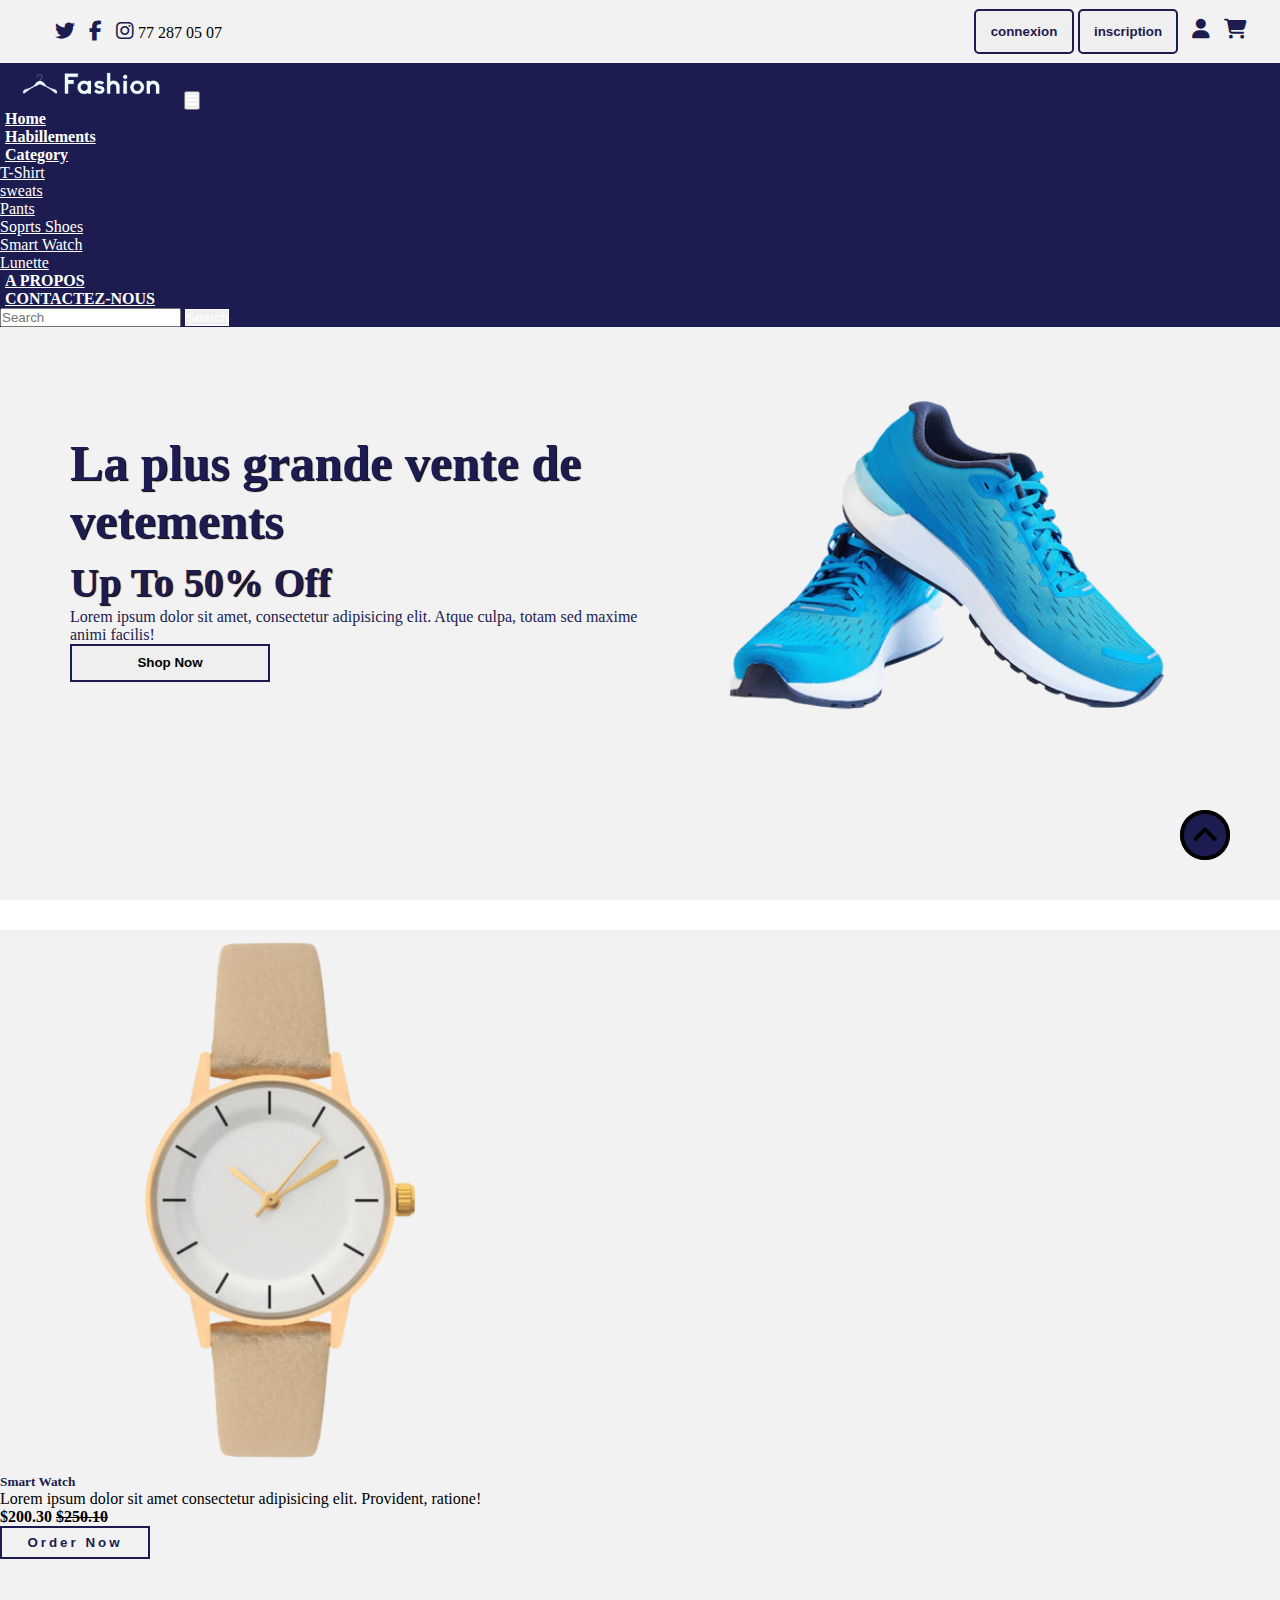
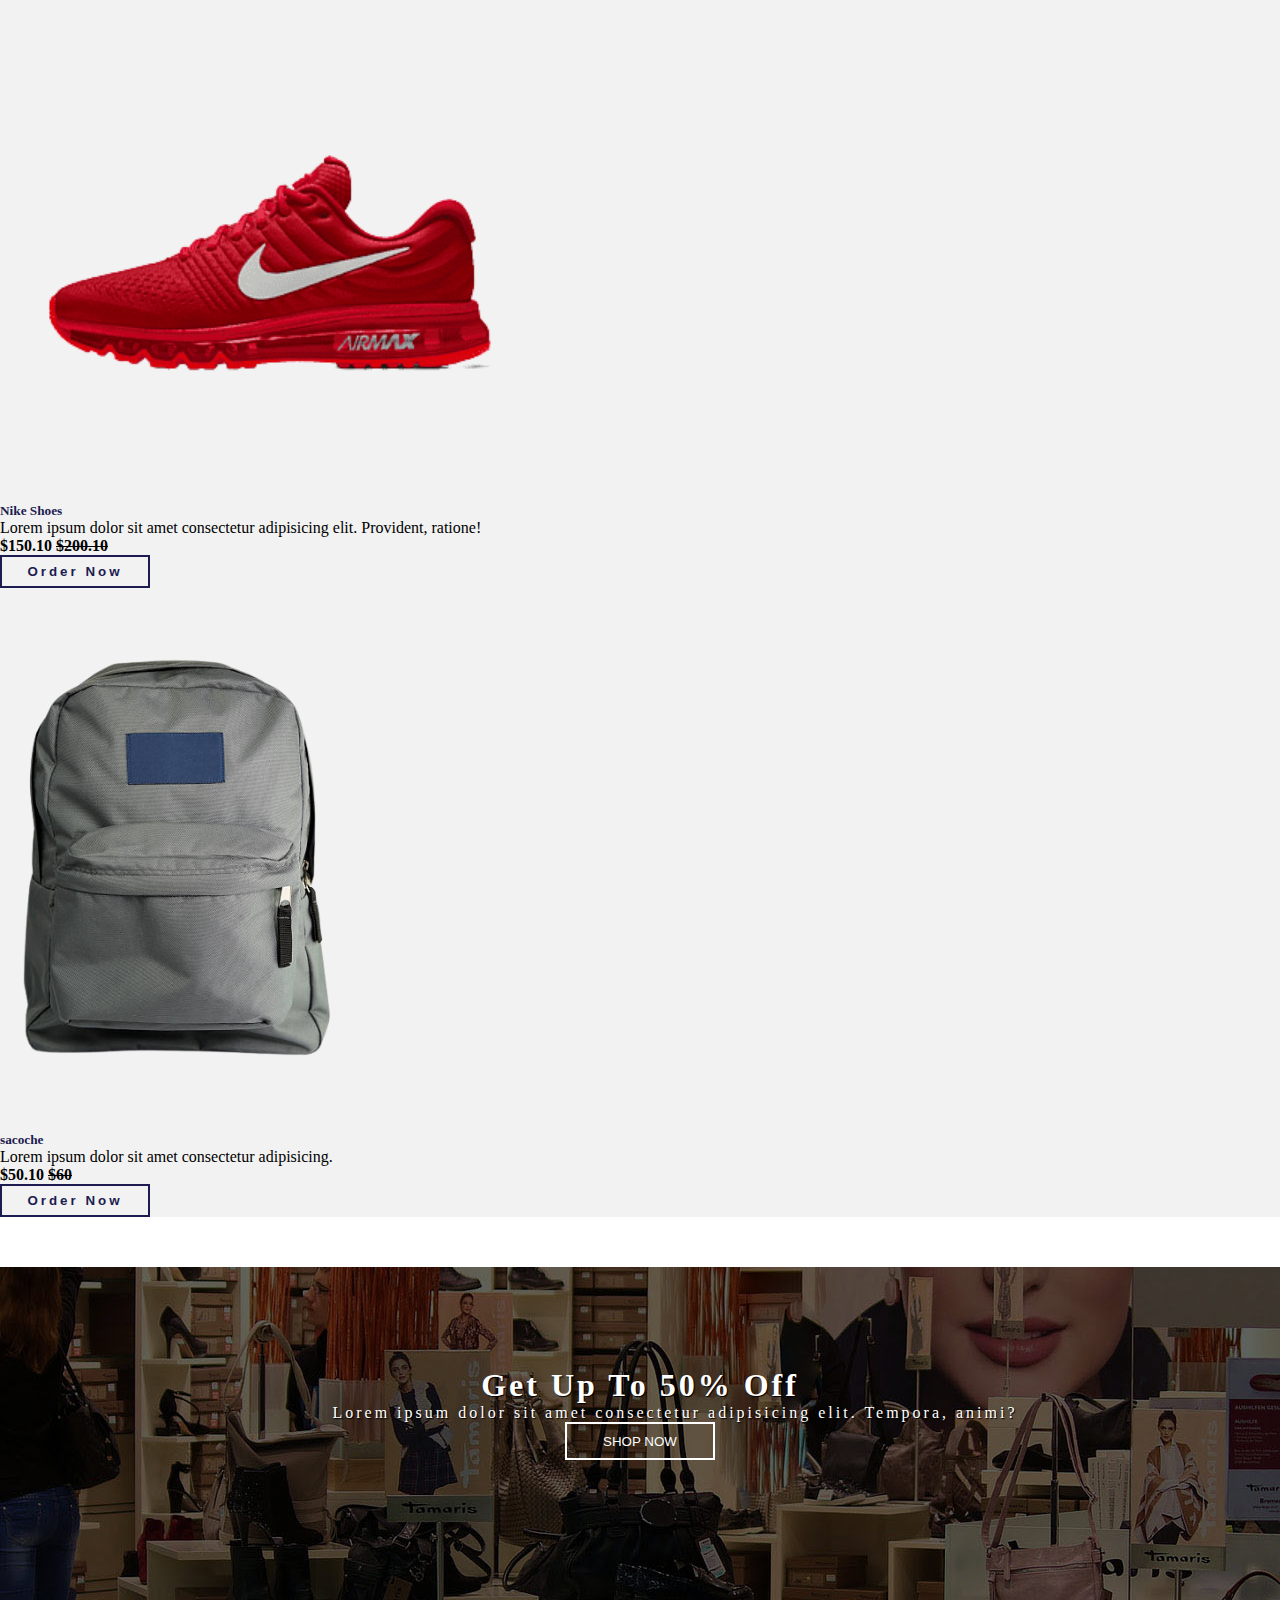
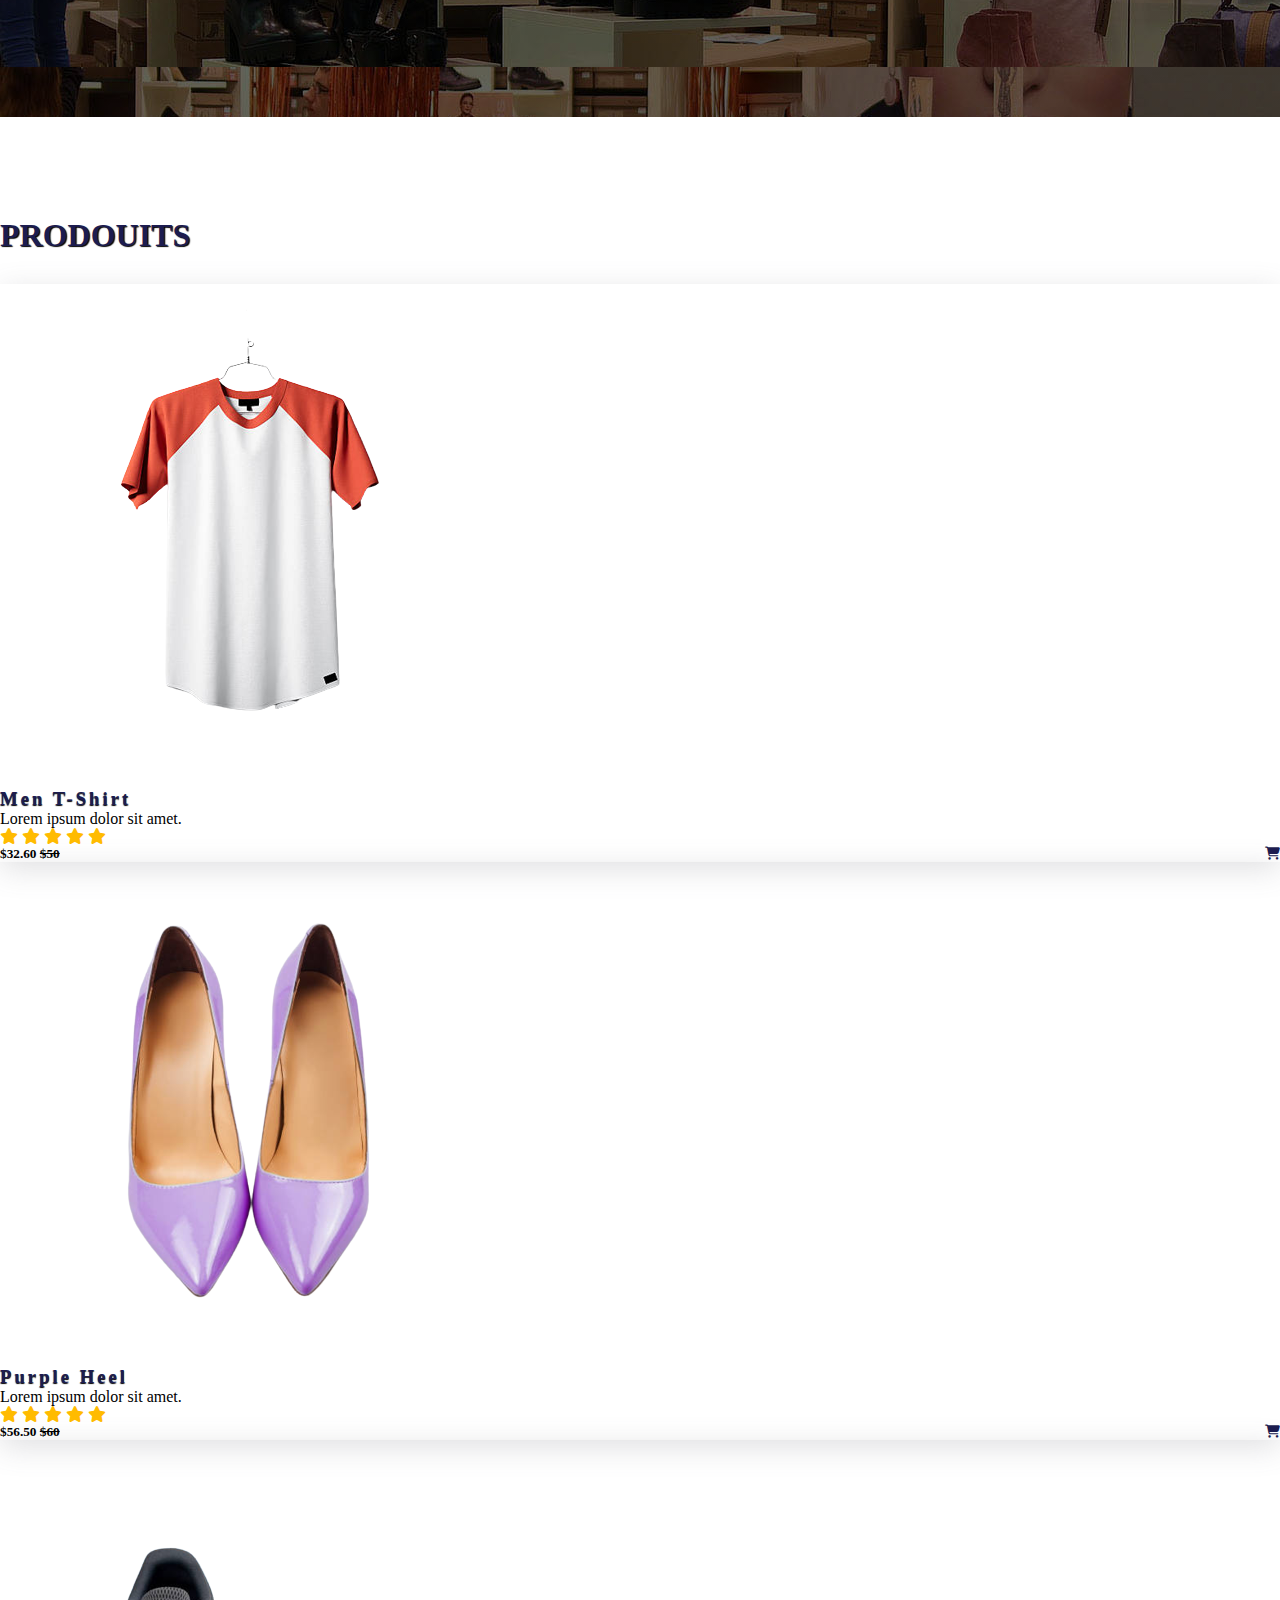
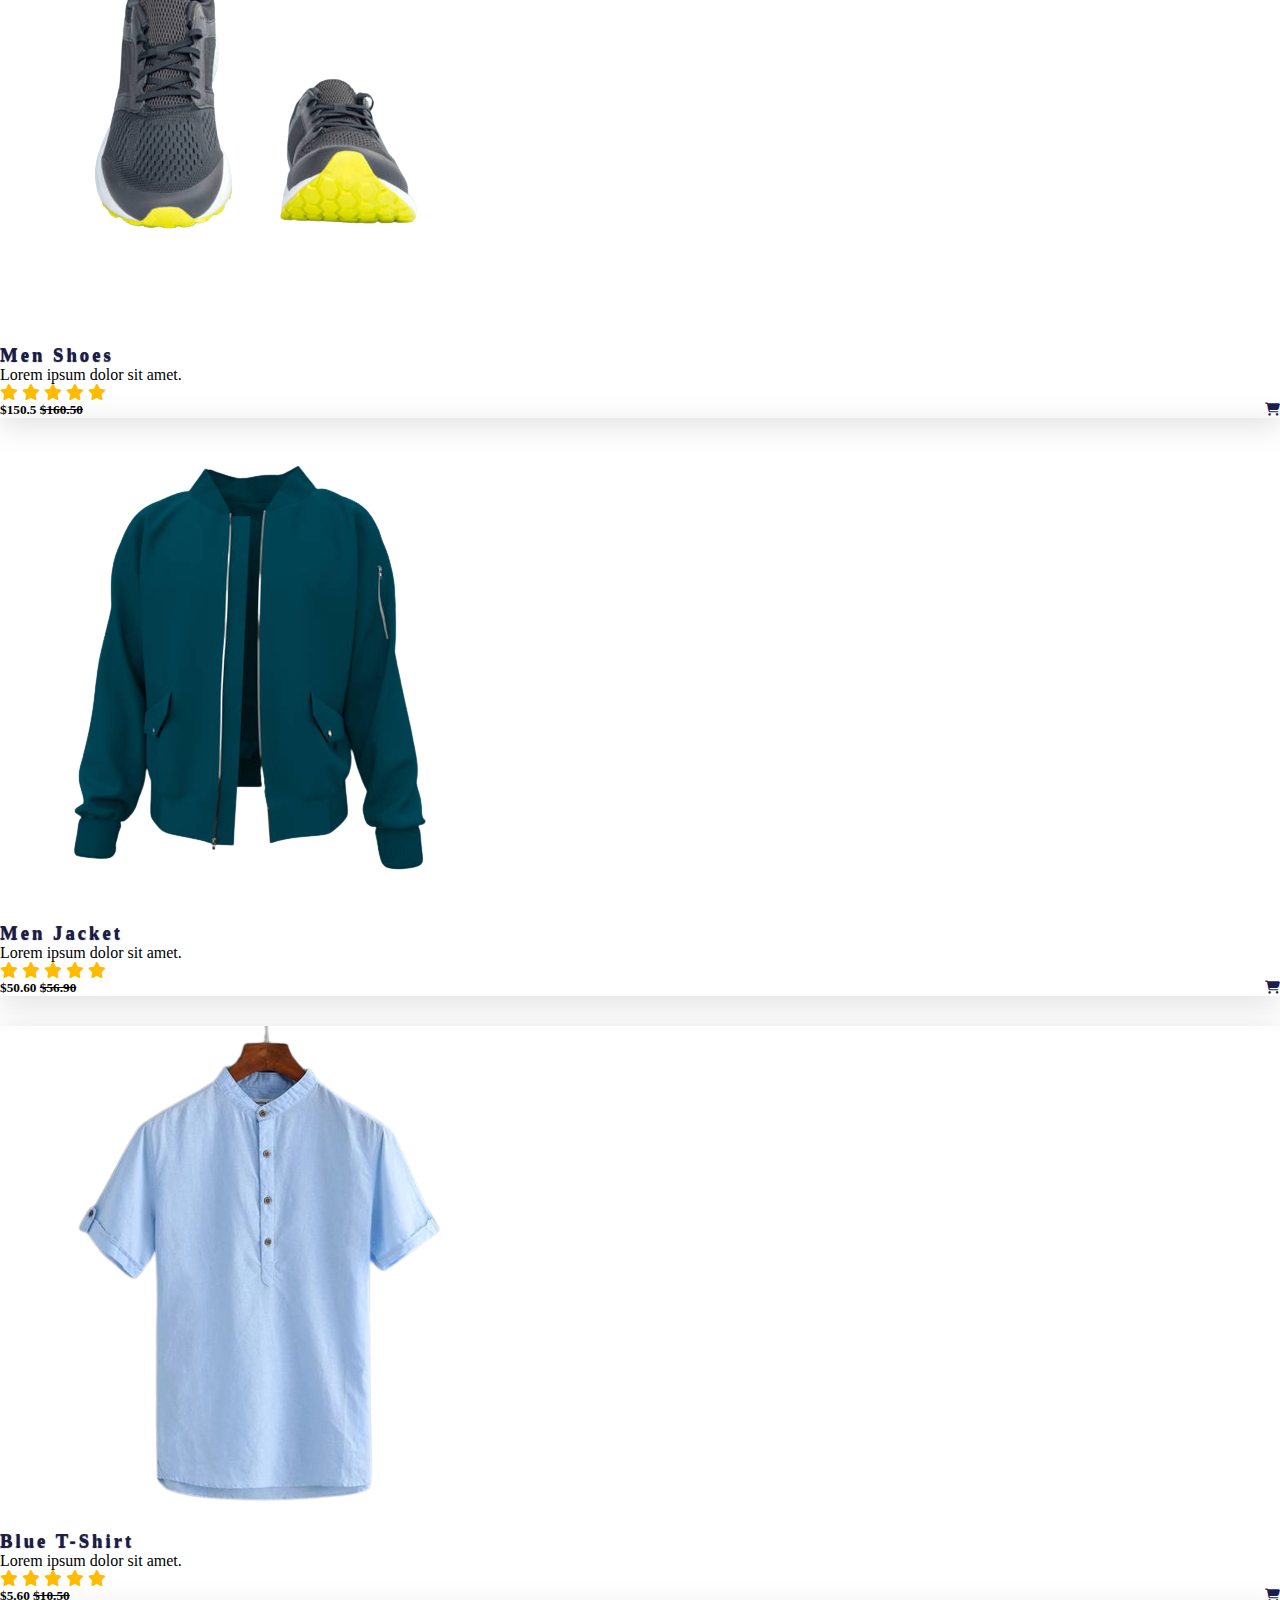
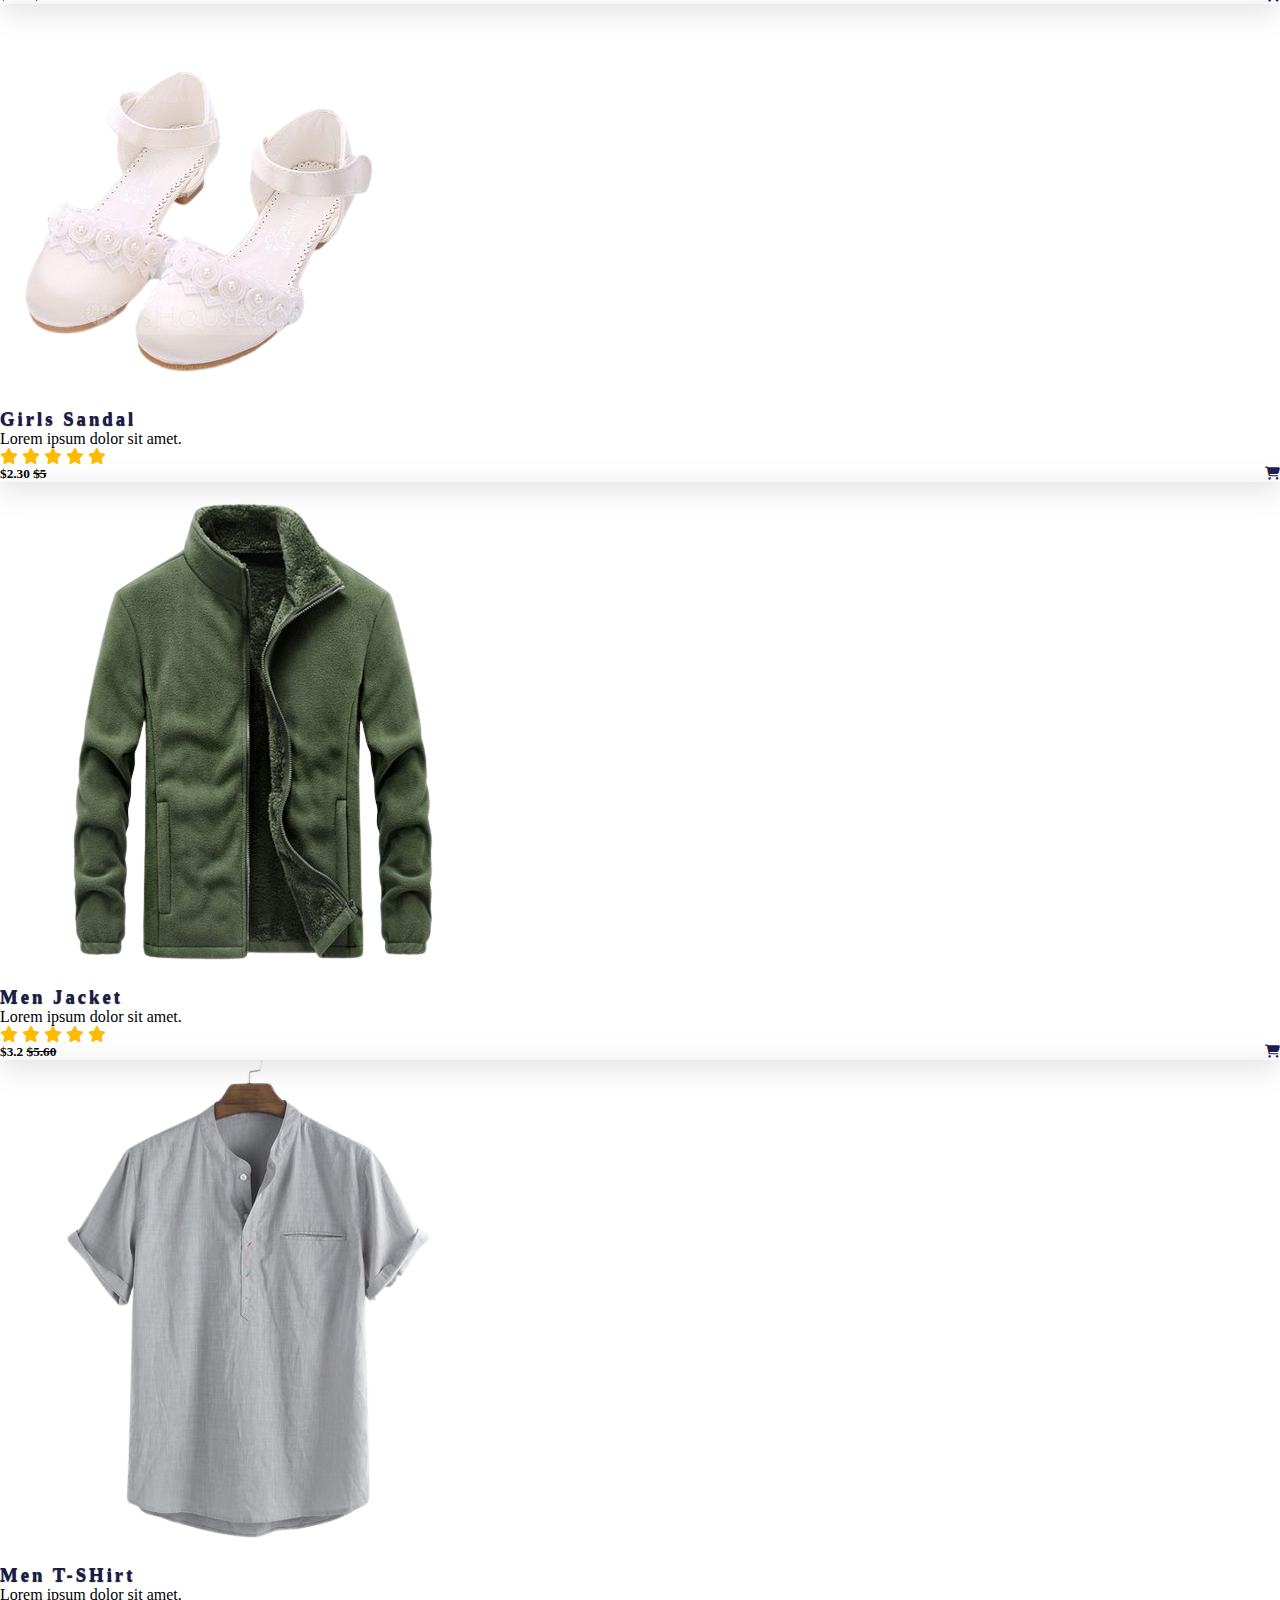
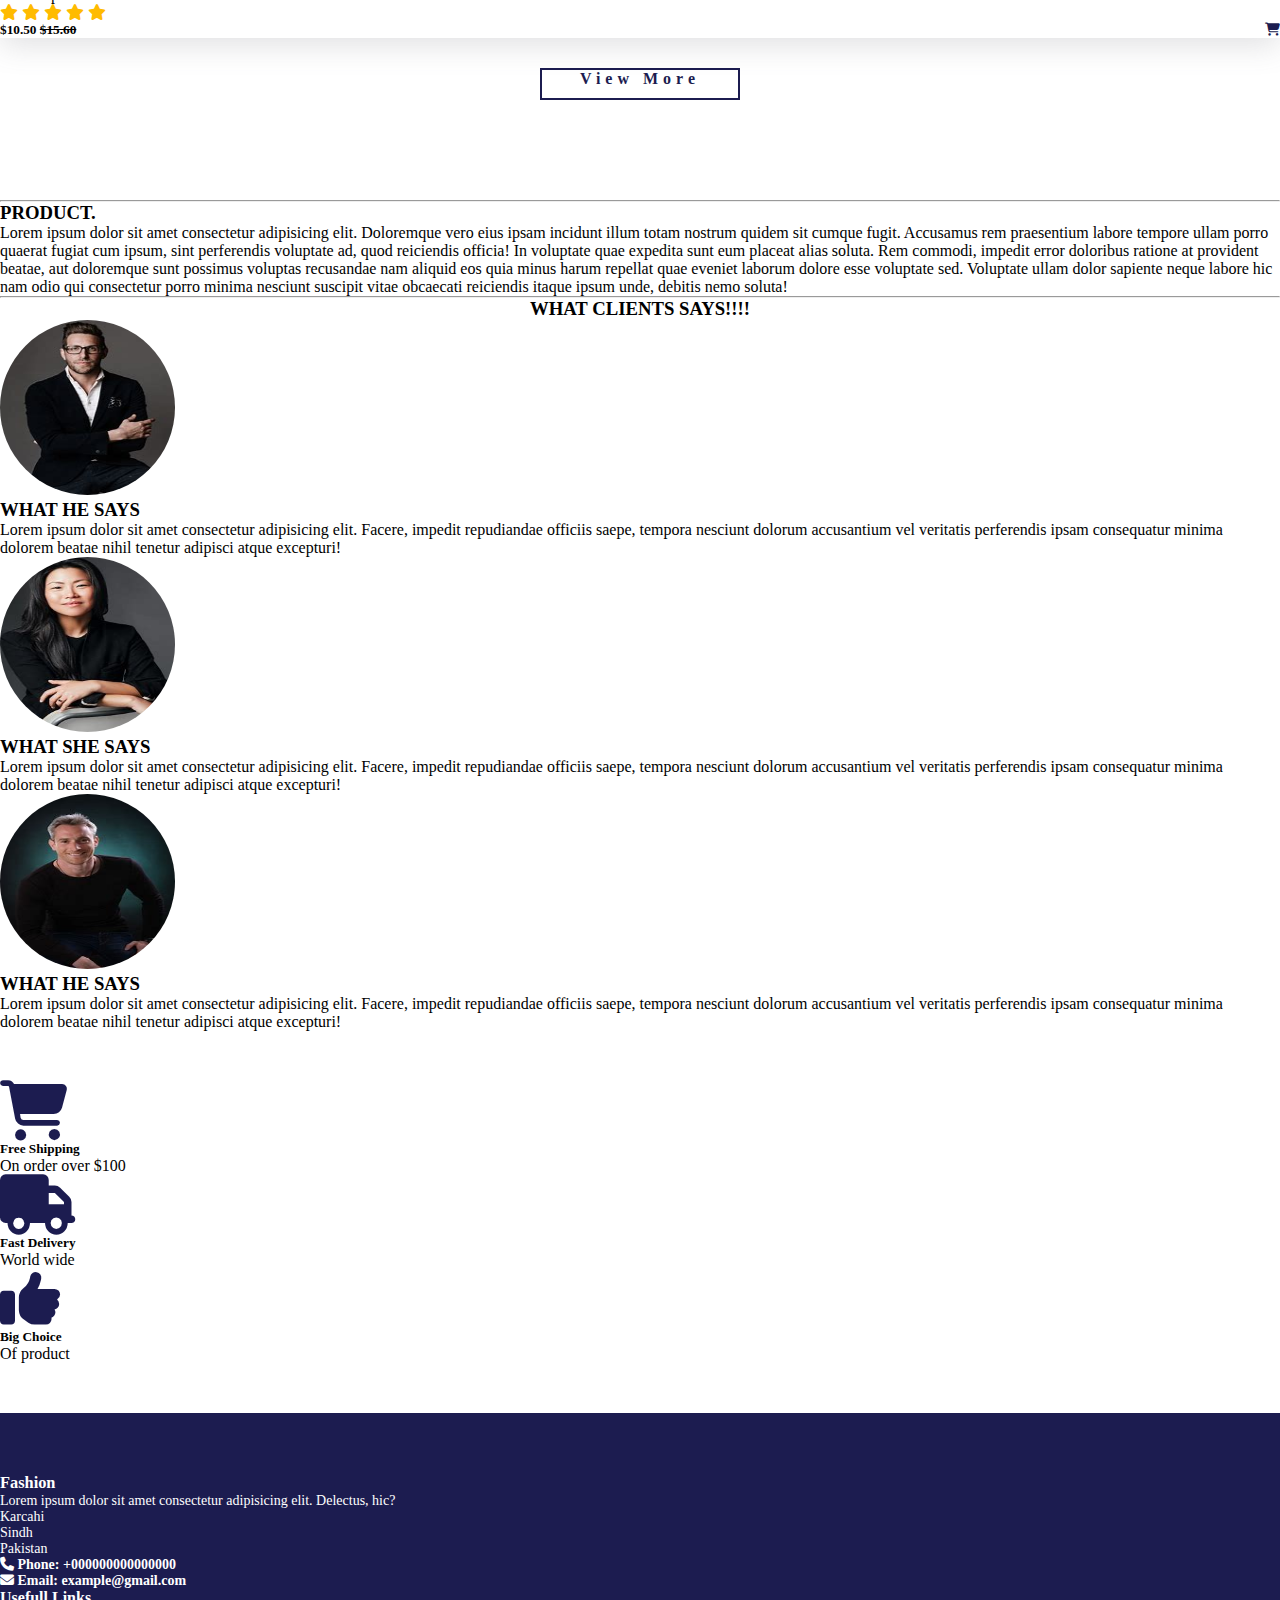
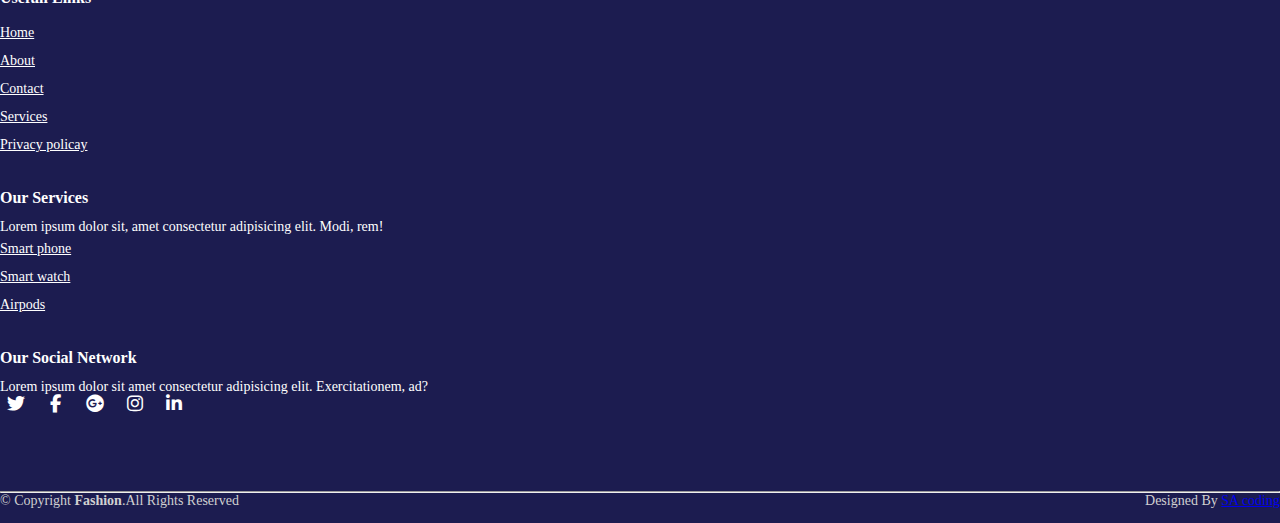
<file: index.html>
<!DOCTYPE html>
<html lang="en">
<head>
    <meta charset="UTF-8">
    <meta http-equiv="X-UA-Compatible" content="IE=edge">
    <meta name="viewport" content="width=device-width, initial-scale=1.0">
    <title>Fashion</title>
    <link rel="shortcut icon" type="image" href="./image/logo2.png">
    <link rel="stylesheet" href="style.css">
    <link rel="stylesheet" href="https://cdnjs.cloudflare.com/ajax/libs/font-awesome/6.2.0/css/all.min.css">
    <!-- bootstrap links -->
    <link href="https://cdn.jsdelivr.net/npm/bootstrap@5.0.2/dist/css/bootstrap.min.css" rel="stylesheet" integrity="sha384-EVSTQN3/azprG1Anm3QDgpJLIm9Nao0Yz1ztcQTwFspd3yD65VohhpuuCOmLASjC" crossorigin="anonymous">
    <!-- bootstrap links -->
    <!-- fonts links -->
    <link rel="preconnect" href="https://fonts.googleapis.com">
    <link rel="preconnect" href="https://fonts.gstatic.com" crossorigin>
    <link href="https://fonts.googleapis.com/css2?family=Roboto:wght@500&display=swap" rel="stylesheet">
    <!-- fonts links -->
</head>
<body>

    <!-- top navbar -->
    <div class="top-navbar">
        <div class="top-icons">
            <i class="fa-brands fa-twitter"></i>
            <i class="fa-brands fa-facebook-f"></i>
            <i class="fa-brands fa-instagram"></i>
            77 287 05 07
        </div>
        <div class="other-links">
            <button id="btn-login"><a href="login.html">connexion</a></button>
            <button id="btn-signup"><a href="signup.html">inscription</a></button>

            <i class="fa-solid fa-user"></i>
            <i class="fa-solid fa-cart-shopping"></i>
        </div>
    </div>
    <!-- top navbar -->

    <div class="home-section">
        <!-- navbar -->
        <nav class="navbar navbar-expand-lg" id="navbar">
            <div class="container-fluid">
              <a class="navbar-brand" href="#"><img src="img/logo.png" alt="" width="180px"></a>
              <button class="navbar-toggler" type="button" data-bs-toggle="collapse" data-bs-target="#navbarSupportedContent" aria-controls="navbarSupportedContent" aria-expanded="false" aria-label="Toggle navigation">
                <span><i class="fa-solid fa-bars" style="color: white;"></i></span>
              </button>
              <div class="collapse navbar-collapse" id="navbarSupportedContent">
                <ul class="navbar-nav me-auto mb-2 mb-lg-0">
                  <li class="nav-item">
                    <a class="nav-link active" aria-current="page" href="index.html">Home</a>
                  </li>
                  <li class="nav-item">
                    <a class="nav-link" href="clothe.html">Habillements</a>
                  </li>
                  <li class="nav-item dropdown">
                    <a class="nav-link dropdown-toggle" href="#" id="navbarDropdown" role="button" data-bs-toggle="dropdown" aria-expanded="false">
                      Category
                    </a>
                    <ul class="dropdown-menu" aria-labelledby="navbarDropdown" style="background-color: #1c1c50;">
                      <li><a class="dropdown-item" href="#">T-Shirt</a></li>
                      <li><a class="dropdown-item" href="#">sweats</a></li>
                      <li><a class="dropdown-item" href="#">Pants</a></li>
                      <li><a class="dropdown-item" href="#">Soprts Shoes</a></li>
                      <li><a class="dropdown-item" href="#">Smart Watch</a></li>
                      <li><a class="dropdown-item" href="#">Lunette</a></li>
                    </ul>
                  </li>
                  <li class="nav-item">
                    <a class="nav-link" href="about.html">A PROPOS</a>
                  </li>
                <li class="nav-item">
                    <a class="nav-link" href="contact.html">CONTACTEZ-NOUS</a>
                  </li>
                </ul>
               
                <form class="d-flex">
                  <input class="form-control me-2" type="search" placeholder="Search" aria-label="Search">
                  <button class="btn btn-outline-success" type="submit" id="search-btn">Search</button>
                </form>
              </div>
            </div>
          </nav>
        <!-- navbar -->





        <!-- home content -->
        <section class="home">
            <div class="content">
                <h3>La plus grande vente de vetements
                    <br> <span>Up To 50% Off</span>
                </h3>
                <p>Lorem ipsum dolor sit amet, consectetur adipisicing elit. Atque culpa, totam sed maxime animi facilis!</p>
                <button id="shopnow">Shop Now</button>
            </div>
            <div class="img">
                <img src="img/b2.png" alt="">
            </div>
        </section>
        <!-- home content -->
    </div>

    <!-- top cards -->
    <div class="container" id="top-cards">
        <div class="row">
            <div class="col-md-5 py-3 py-md-0">
                <div class="card" style="background-color: #a9a9a926;">
                    <img src="img/topcard1.png" alt="">
                    <div class="card-img-overlay">
                        <h5 class="card-titel">Smart Watch</h5>
                        <p>Lorem ipsum dolor sit amet consectetur adipisicing elit. Provident, ratione!</p>
                        <p><strong>$200.30 <strike>$250.10</strike></strong></p>
                        <button>Order Now</button>
                    </div>
                </div>
            </div>
            <div class="col-md-4 py-3 py-md-0">
                <div class="card" style="background-color: #a9a9a926;">
                    <img src="img/topcard2.png" alt="">
                    <div class="card-img-overlay">
                        <h5 class="card-titel">Nike Shoes</h5>
                        <p>Lorem ipsum dolor sit amet consectetur adipisicing elit. Provident, ratione!</p>
                        <p><strong>$150.10 <strike>$200.10</strike></strong></p>
                        <button>Order Now</button>
                    </div>
                </div>
            </div>
            <div class="col-md-3 py-3 py-md-0">
                <div class="card" style="background-color: #a9a9a926;">
                    <img src="img/topcard3.png" alt="">
                    <div class="card-img-overlay">
                        <h5 class="card-titel">sacoche</h5>
                        <p>Lorem ipsum dolor sit amet consectetur adipisicing.</p>
                        <p><strong>$50.10 <strike>$60</strike></strong></p>
                        <button>Order Now</button>
                    </div>
                </div>
            </div>
        </div>
    </div>
    <!-- top cards -->
    

    <!-- banner -->
    <div class="banner">
        <div class="content">
            <h1>Get Up To 50% Off</h1>
            <p>Lorem ipsum dolor sit amet consectetur adipisicing elit. Tempora, animi?</p>
            <div id="bannerbtn"><button>SHOP NOW</button></div>
        </div>
    </div>
    <!-- banner -->

    <!-- product cards -->
    <div class="container" id="product-cards">
        <h1 class="text-center">PRODOUITS</h1>
        <div class="row" style="margin-top: 30px;">
            <div class="col-md-3 py-3 py-md-0">
                <div class="card">
                    <img src="img/p13.png" alt="">
                    <div class="card-body">
                        <h3>Men T-Shirt</h3>
                        <p>Lorem ipsum dolor sit amet.</p>
                        <div class="star">
                            <i class="fas fa-star checked"></i>
                            <i class="fas fa-star checked"></i>
                            <i class="fas fa-star checked"></i>
                            <i class="fas fa-star checked"></i>
                            <i class="fas fa-star checked"></i>
                        </div>
                        <h5>$32.60 <strike>$50</strike> <span><i class="fa-solid fa-cart-shopping"></i></span></h5>
                    </div>
                </div>
            </div>
            <div class="col-md-3 py-3 py-md-0">
                <div class="card">
                    <img src="img/p14.png" alt="">
                    <div class="card-body">
                        <h3>Purple Heel</h3>
                        <p>Lorem ipsum dolor sit amet.</p>
                        <div class="star">
                            <i class="fas fa-star checked"></i>
                            <i class="fas fa-star checked"></i>
                            <i class="fas fa-star checked"></i>
                            <i class="fas fa-star checked"></i>
                            <i class="fas fa-star checked"></i>
                        </div>
                        <h5>$56.50 <strike>$60</strike> <span><i class="fa-solid fa-cart-shopping"></i></span></h5>
                    </div>
                </div>
            </div>
            <div class="col-md-3 py-3 py-md-0">
                <div class="card">
                    <img src="img/p15.png" alt="">
                    <div class="card-body">
                        <h3>Men Shoes</h3>
                        <p>Lorem ipsum dolor sit amet.</p>
                        <div class="star">
                            <i class="fas fa-star checked"></i>
                            <i class="fas fa-star checked"></i>
                            <i class="fas fa-star checked"></i>
                            <i class="fas fa-star checked"></i>
                            <i class="fas fa-star checked"></i>
                        </div>
                        <h5>$150.5 <strike>$160.50</strike> <span><i class="fa-solid fa-cart-shopping"></i></span></h5>
                    </div>
                </div>
            </div>
            <div class="col-md-3 py-3 py-md-0">
                <div class="card">
                    <img src="img/p16.png" alt="">
                    <div class="card-body">
                        <h3>Men Jacket</h3>
                        <p>Lorem ipsum dolor sit amet.</p>
                        <div class="star">
                            <i class="fas fa-star checked"></i>
                            <i class="fas fa-star checked"></i>
                            <i class="fas fa-star checked"></i>
                            <i class="fas fa-star checked"></i>
                            <i class="fas fa-star checked"></i>
                        </div>
                        <h5>$50.60 <strike>$56.90</strike> <span><i class="fa-solid fa-cart-shopping"></i></span></h5>
                    </div>
                </div>
            </div>
        </div>

        <div class="row" style="margin-top: 30px;">
            <div class="col-md-3 py-3 py-md-0">
                <div class="card">
                    <img src="img/p17.png" alt="">
                    <div class="card-body">
                        <h3>Blue T-Shirt</h3>
                        <p>Lorem ipsum dolor sit amet.</p>
                        <div class="star">
                            <i class="fas fa-star checked"></i>
                            <i class="fas fa-star checked"></i>
                            <i class="fas fa-star checked"></i>
                            <i class="fas fa-star checked"></i>
                            <i class="fas fa-star checked"></i>
                        </div>
                        <h5>$5.60 <strike>$10.50</strike> <span><i class="fa-solid fa-cart-shopping"></i></span></h5>
                    </div>
                </div>
            </div>
            <div class="col-md-3 py-3 py-md-0">
                <div class="card">
                    <img src="img/p18.png" alt="">
                    <div class="card-body">
                        <h3>Girls Sandal</h3>
                        <p>Lorem ipsum dolor sit amet.</p>
                        <div class="star">
                            <i class="fas fa-star checked"></i>
                            <i class="fas fa-star checked"></i>
                            <i class="fas fa-star checked"></i>
                            <i class="fas fa-star checked"></i>
                            <i class="fas fa-star checked"></i>
                        </div>
                        <h5>$2.30 <strike>$5</strike> <span><i class="fa-solid fa-cart-shopping"></i></span></h5>
                    </div>
                </div>
            </div>
            <div class="col-md-3 py-3 py-md-0">
                <div class="card">
                    <img src="img/p19.png" alt="">
                    <div class="card-body">
                        <h3>Men Jacket</h3>
                        <p>Lorem ipsum dolor sit amet.</p>
                        <div class="star">
                            <i class="fas fa-star checked"></i>
                            <i class="fas fa-star checked"></i>
                            <i class="fas fa-star checked"></i>
                            <i class="fas fa-star checked"></i>
                            <i class="fas fa-star checked"></i>
                        </div>
                        <h5>$3.2 <strike>$5.60</strike> <span><i class="fa-solid fa-cart-shopping"></i></span></h5>
                    </div>
                </div>
            </div>
            <div class="col-md-3 py-3 py-md-0">
                <div class="card">
                    <img src="img/p20.png" alt="">
                    <div class="card-body">
                        <h3>Men T-SHirt</h3>
                        <p>Lorem ipsum dolor sit amet.</p>
                        <div class="star">
                            <i class="fas fa-star checked"></i>
                            <i class="fas fa-star checked"></i>
                            <i class="fas fa-star checked"></i>
                            <i class="fas fa-star checked"></i>
                            <i class="fas fa-star checked"></i>
                        </div>
                        <h5>$10.50 <strike>$15.60</strike> <span><i class="fa-solid fa-cart-shopping"></i></span></h5>
                    </div>
                </div>
            </div>
        </div>
        <a href="clothe.html" id="viewmorebtn">View More</a>
    </div>
    <!-- product cards -->

    <!-- product -->
    <div class="container" style="margin-top: 100px;">
    <hr>
</div>
<div class="container">
    <h3 style="font-weight: bold;">PRODUCT.</h3>
    <p>Lorem ipsum dolor sit amet consectetur adipisicing elit. Doloremque vero eius ipsam incidunt illum totam nostrum quidem sit cumque fugit. Accusamus rem praesentium labore tempore ullam porro quaerat fugiat cum ipsum, sint perferendis voluptate ad, quod reiciendis officia! In voluptate quae expedita sunt eum placeat alias soluta. Rem commodi, impedit error doloribus ratione at provident beatae, aut doloremque sunt possimus voluptas recusandae nam aliquid eos quia minus harum repellat quae eveniet laborum dolore esse voluptate sed. Voluptate ullam dolor sapiente neque labore hic nam odio qui consectetur porro minima nesciunt suscipit vitae obcaecati reiciendis itaque ipsum unde, debitis nemo soluta!</p>

    <hr>
</div>



    <!-- product -->

    <!-- what clients says -->

    <div class="container">
        <h3 style="font-weight: bold; text-align: center;">WHAT CLIENTS SAYS!!!!</h3>
        <div class="row py-3">
            <div class="col-lg-4 portrait">
                <img src="img/télécharger (1).jpg" alt="">
                <h3 style="font-weight: bold;">WHAT HE SAYS</h3>
                <p>Lorem ipsum dolor sit amet consectetur adipisicing elit. Facere, impedit repudiandae officiis saepe, tempora nesciunt dolorum accusantium vel veritatis perferendis ipsam consequatur minima dolorem beatae nihil tenetur adipisci atque excepturi!</p>


            </div>
            <div class="col-lg-4 portrait">
                <img src="img/telecharger 2.jpg" alt="">
                <h3 style="font-weight: bold;">WHAT SHE SAYS</h3>

                <p>Lorem ipsum dolor sit amet consectetur adipisicing elit. Facere, impedit repudiandae officiis saepe, tempora nesciunt dolorum accusantium vel veritatis perferendis ipsam consequatur minima dolorem beatae nihil tenetur adipisci atque excepturi!</p>


            </div>
            <div class="col-lg-4 portrait">
                <img src="img/telecharger 3.jpg" alt="">
                <h3 style="font-weight: bold;">WHAT HE SAYS</h3>

                <p>Lorem ipsum dolor sit amet consectetur adipisicing elit. Facere, impedit repudiandae officiis saepe, tempora nesciunt dolorum accusantium vel veritatis perferendis ipsam consequatur minima dolorem beatae nihil tenetur adipisci atque excepturi!</p>


            </div>
        </div>
    </div>




<!-- offer -->
    <div class="container" id="offer">
        <div class="row">
            <div class="col-md-4 py-3 py-md-0">
                <i class="fa-solid fa-cart-shopping"></i>
                <h5>Free Shipping</h5>
                <p>On order over $100</p>
            </div>
            <div class="col-md-4 py-3 py-md-0">
                <i class="fa-solid fa-truck"></i>
                <h5>Fast Delivery</h5>
                <p>World wide</p>
            </div>
            <div class="col-md-4 py-3 py-md-0">
                <i class="fa-solid fa-thumbs-up"></i>
                <h5>Big Choice</h5>
                <p>Of product</p>
            </div>
        </div>
    </div>
<!-- offer -->






<!-- footer -->
<footer id="footer" style="margin-top: 50px;">
<div class="footer-top">
    <div class="container">
        <div class="row">
            <div class="col-lg-3 col-md-6 footer-content">
                <h3>Fashion</h3>
                <p>Lorem ipsum dolor sit amet consectetur adipisicing elit. Delectus, hic?</p>
                <p>
                    Karcahi <br>
                    Sindh <br>
                    Pakistan <br>
                </p>
                <strong><i class="fas fa-phone"></i> Phone: <strong>+000000000000000</strong></strong><br>
                <strong><i class="fa-solid fa-envelope"></i> Email: <strong>example@gmail.com</strong></strong>
            </div>
            <div class="col-lg-3 col-md-6 footer-links">
                <h4>Usefull Links</h4>
                <ul>
                  <li><a href="index.html">Home</a></li>
                  <li><a href="about.html">About</a></li>
                  <li><a href="contact.html">Contact</a></li>
                  <li><a href="#">Services</a></li>
                  <li><a href="#">Privacy policay</a></li>
                </ul>
            </div>
            <div class="col-lg-3 col-md-6 footer-links">
                <h4>Our Services</h4>
                <p>Lorem ipsum dolor sit, amet consectetur adipisicing elit. Modi, rem!</p>
                <ul>
                    <li><a href="#">Smart phone</a></li>
                    <li><a href="#">Smart watch</a></li>
                    <li><a href="#">Airpods</a></li>
                </ul>
            </div>
            <div class="col-lg-3 col-md-6 footer-links">
                <h4>Our Social Network</h4>
                <p>Lorem ipsum dolor sit amet consectetur adipisicing elit. Exercitationem, ad?</p>
                <div class="socail-links mt-3">
                    <a href="#" class="twiiter"><i class="fa-brands fa-twitter"></i></a>
                    <a href="#" class="twiiter"><i class="fa-brands fa-facebook-f"></i></a>
                    <a href="#" class="twiiter"><i class="fa-brands fa-google-plus"></i></a>
                    <a href="#" class="twiiter"><i class="fa-brands fa-instagram"></i></a>
                    <a href="#" class="twiiter"><i class="fa-brands fa-linkedin-in"></i></a>
                </div>
            </div>
        </div>
    </div>
</div>
<hr>
<div class="container py-4">
    <div class="copyright">
        &copy; Copyright <strong>Fashion</strong>.All Rights Reserved
    </div>
    <div class="credits">
        Designed By <a href="#">SA coding</a>
    </div>
</div>
</footer>
<!-- footer -->

<a href="#" class="arrow"><i><img src="img/up-arrow.png   " alt="" width="50px"></i></a>

    <script src="https://cdn.jsdelivr.net/npm/bootstrap@5.0.2/dist/js/bootstrap.bundle.min.js" integrity="sha384-MrcW6ZMFYlzcLA8Nl+NtUVF0sA7MsXsP1UyJoMp4YLEuNSfAP+JcXn/tWtIaxVXM" crossorigin="anonymous"></script>

</body>
</html>
</file>
<file: style.css>
*{
    margin: 0;
    padding: 0;
    box-sizing: border-box;
}
.top-navbar{
    width: 100%;
    height: 7vh;
    background-color: #a9a9a926;
    display: flex;
    align-items: center;
    text-align: center;
    justify-content: space-between;
}
.top-icons{
    margin-left: 45px;
}
.top-icons i{
    font-size: 20px;
    color: #1c1c50;
    margin-left: 10px;
    cursor: pointer;
}
.other-links{
    margin-right: 33px;
}
.other-links i{
    color: #1c1c50;
    font-size: 20px;
    margin-left: 10px;
    cursor: pointer;
}
#btn-login{
    width: 100px;
    border: 2px solid #1c1c50;
    color: #1c1c50;
    font-weight: bold;
    border-radius: 5px;
    height: 5vh;
    transition: 0.5s ease;
    cursor: pointer;
}
#btn-login a{
    text-decoration: none;
    color: #1c1c50;
    transition: 0.5s ease;
}
#btn-login a:hover{
    background-color: #1c1c50;
    color: white;
}
#btn-login:hover{
    background-color: #1c1c50;
    color: white;
}
#btn-signup{
    width: 100px;
    border: 2px solid #1c1c50;
    color: #1c1c50;
    font-weight: bold;
    border-radius: 5px;
    height: 5vh;
    transition: 0.5s ease;
    cursor: pointer;
}
#btn-signup a{
    text-decoration: none;
    color: #1c1c50;
    transition: 0.5s ease;
}
#btn-signup a:hover{
    background-color: #1c1c50;
    color: white;
}
#btn-signup:hover{
    background-color: #1c1c50;
    color: white;
}
@media screen and (max-width:500px){
    .top-icons{
        margin-left: 30px;
    }
    .top-icons i{
        font-size: 15px;
    }
    .other-links i{
        font-size: 15px;
    }
    #btn-login{
        width: 60px;
        height: 5vh;
    }
    #btn-signup{
        width: 70px;
        height: 5vh;
    }
}
@media screen and (max-width:350px){
    .top-icons{
        margin-left: 10px;
    }
    .top-icons i{
        font-size: 10px;
    }
    .other-links{
        margin-right: 10px;
    }
    .other-links i{
        font-size: 10px;
    }
    #btn-login{
        width: 50px;
        height: 5vh;
        font-size: 13px;
    }
    #btn-signup{
        width: 60px;
        height: 5vh;
        font-size: 13px;
    }
}
@media screen and (max-width:350px){
    .top-icons{
        margin-left: 5px;
    }
    .top-icons i{
        font-size: 12px;
    }
    .other-links{
        margin-right: 10px;
    }
    .other-links i{
        font-size: 12px;
    }
    #btn-login{
        width: 40px;
        height: 5vh;
        font-size: 10px;
    }
    #btn-signup{
        width: 50px;
        height: 5vh;
        font-size: 10px;
    }
}
/* home section */
.home-section{
    width: 100%;
    height: 93vh;
    background-color: #a9a9a926;
}
/* navbar */
#navbar{
    background-color: #1c1c50;
    font-size: 16px;
    font-family: 'Roboto Slab', serif;
}
#navbar .nav-link{
    color: white;
    font-weight: bold;
    margin-left: 5px;
    transition: 0.5s ease;
}
#navbar .nav-link:hover{
    color: white;
    border-radius: 5px;
}
.dropdown li a{
    color: white;
}
#search-btn{
    color: white;
    border:  1px solid white;
}
#search-btn:hover{
    background-color: #1c1c50;
}
/* navbar */
/* home content */
.home{
    display: flex;
    align-items: center;
    justify-content: center;
    flex-wrap: wrap;
    position: relative;
    z-index: 0;
    font-family: 'Roboto Slab', serif;
}
.home .img{
    flex: 1 1 400px;
}
.home .img img{
    width: 100%;
}
.home .content{
    flex: 1 1 400px;
    margin-top: 30px;
}
.content h3{
    margin-left: 70px;
    font-size: 50px;
    text-shadow: 1px 1px 1px black;
    color: #1c1c50;
    font-weight: bold;
}
.content h3 span{
    font-size: 40px;
}
.content p{
    margin-left: 70px;
    color: #1c1c50;
}
.content #shopnow{
    margin-left: 70px;
    width: 200px;
    height: 38px;
    border: 2px solid #1c1c50;
    font-weight: bold;
    transition: 0.5s ease;
    cursor: pointer;
}
.content #shopnow:hover{
    background-color: #1c1c50;
    color: white;
}
@media screen and (max-width:800px){
    .content h3{
        margin-left: 50px;
        font-size: 40px;
    }
    .content p{
        margin-left: 50px;
    }
    .content #shopnow{
        margin-left: 50px;
    }
}
@media screen and (max-width:570px){
    .content h3{
        margin-left: 20px;
    }
    .content p{
        margin-left: 20px;
    }
    .content #shopnow{
        margin-left: 20px;
    }
}
@media screen and (max-width:799px){
    .home-section{
        height: 150vh;
    }
}
@media screen and (max-width:550px){
    .home-section{
        height: 100vh;
    }
}
/* home content */
/* home section */

/* top cards */
#top-cards{
    margin-top: 30px;
    font-family: 'Roboto Slab', serif;
}
#top-cards .card img{
    height: 60vh;
}
#top-cards h5{
    color: #1c1c50;
    font-weight: bold;
}
#top-cards button{
    width: 150px;
    height: 33px;
    font-weight: bold;
    letter-spacing: 3px;
    background: transparent;
    color: #1c1c50;
    border: 2px solid #1c1c50;
    transition: 0.5s ease;
    cursor: pointer;
}
#top-cards button:hover{
    background-color: #1c1c50;
    color: white;
}
/* top cards */

/* banner */
.banner{
    width: 100%;
    height: 50vh;
    margin-top: 50px;
    background-image: linear-gradient(rgba(0,0,0,0.3),rgba(0,0,0,0.3)), url(img/banner.jpg);
}
.banner .content{
    text-align: center;
    padding-top: 100px;
}
.banner .content h1{
    color: white;
    text-shadow: 1px 1px 1px black;
    letter-spacing: 3px;
}
.banner .content p{
    color: white;
    text-shadow: 1px 1px 1px black;
    letter-spacing: 3px;
}
#bannerbtn button{
    width: 150px;
    height: 38px;
    background: transparent;
    color: white;
    border: 2px solid white;
    transition: 0.5s ease;
    cursor: pointer;
}
#bannerbtn button:hover{
    background-color: #1c1c50;
    border: none;
}
/* banner */
/* banner2 */
.banner2{
    width: 100%;
    height: 50vh;
    margin-top: 50px;
    background-image: linear-gradient(rgba(0,0,0,0.3),rgba(0,0,0,0.3)), url(img/banner2.jpg);
}
.banner2 .content2{
    text-align: center;
    padding-top: 100px;
}
.banner2 .content2 h1{
    color: white;
    text-shadow: 1px 1px 1px black;
    letter-spacing: 3px;
}
.banner2 .content2 p{
    color: white;
    text-shadow: 1px 1px 1px black;
    letter-spacing: 3px;
}
#bannerbtn2 button{
    width: 150px;
    height: 38px;
    background: transparent;
    color: white;
    border: 2px solid white;
    transition: 0.5s ease;
    cursor: pointer;
}
#bannerbtn2 button:hover{
    background-color: #1c1c50;
    border: none;
}
/* banner2 */

/* product cards */
#product-cards{
    font-family: 'Roboto Slab', serif;
    margin-top: 100px;
}
#product-cards .card{
    box-shadow: rgba(100,100,111,0.2) 0px 7px 29px 0px;
}
#product-cards h1{
    margin-top: 30px;
    color: #1c1c50;
    text-shadow: 1px 1px 1px black;
}
#product-cards h3{
    letter-spacing: 3px;
    color: #1c1c50;
    text-shadow: 0px 1px 1px black;
    font-weight: bold;
}
#product-cards h5 span{
    float: right;
    color: #1c1c50;
    cursor: pointer;
}
.checked{
    color: rgb(255, 187, 0);
}
#viewmorebtn{
    display: flex;
    justify-content: center;
    margin: auto;
    text-decoration: none;
    margin-top: 30px;
    width: 200px;
    height: 32px;
    color: #1c1c50;
    letter-spacing: 5px;
    font-weight: bold;
    background: transparent;
    border: 2px solid #1c1c50;
    transition: 0.5s ease;
}
#viewmorebtn:hover{
    background-color: #1c1c50;
    color: white;
}
/* product cards */


.portrait img{
    border-radius: 200px;
    width: 175px;
    height: 175px;
}






/* offer */
#offer{
    margin-top: 50px;
}
#offer i{
    font-size: 60px;
    color: #1c1c50;
}
/* offer */

/* footer */
#footer{
    padding: 0 0 30px 0;
    color: #d0d0d0;
    font-size: 14px;
    background: #1c1c50;
    font-family: 'Roboto Slab', serif;
}
#footer .footer-top{
    padding: 60px 0 30px;
    background: #1c1c50;
    color: white;
}
#footer .footer-top .footer-contact h3{
    color: white;
    text-shadow: 1px 1px 1px black;
}
#footer .footer-top .footer-contact h4{
    font-size: 22px;
    margin:  0 0 300px 0;
    padding: 2px 0 2px 0;
    line-height: 1;
    font-weight: 700;
}
#footer .footer-top .footer-contact p{
    font-size: 14px;
    margin: 0;
    color: white;
    line-height: 1;
    font-weight: 700;
}
#footer .footer-top h4{
    font-size: 16px;
    font-weight: bold;
    position: relative;
    padding-bottom: 12px;
}
#footer .footer-top .footer-links{
    margin-bottom: 30px;
}
#footer .footer-top .footer-links ul{
    list-style: none;
    padding: 0;
    margin: 0;
}
#footer .footer-top .footer-links ul li{
    padding-right: 10px 0;
    display: flex;
    align-items: center;
}
#footer .footer-top .footer-links ul li:first-child{
    padding: 0;
}
#footer .footer-top .footer-links ul li a{
    color: white;
    line-height: 2;
}
#footer .footer-top .socail-links a{
    font-size: 18px;
    display: inline-block;
    color: white;
    line-height: 1;
    padding-right: 4px;
    border-radius: 50px;
    text-align: center;
    width: 36px;
    height: 36px;
    transition: 0.5s ease;
}
#footer .copyright{
    text-align: center;
    float: left; 
}
#footer .credits{
    float: right;
    text-align: center;
}
/* footer */
html{
    scroll-behavior: smooth;
}
.arrow{
    position: fixed;
    background-color: #1c1c50;
    border-radius: 50px;
    height: 50px;
    bottom: 40px;
    right: 50px;
    text-decoration: none;
    align-items: center;
    line-height: 50px;
}

/* login */
.login{
    width: 50%;
    margin: 20px;
    font-family: 'Roboto Slab', serif;
}
#side1{
    background-color: #1c1c50;
    height: 76vh;
    border-radius: 5px;
    box-shadow: rgba(100,100,111,0.2) 0px 7px 29px 0px;
}
#side1 h3{
    color: white;
    font-weight: bold;
    text-shadow: 1px 1px 1px black;
    margin-top: 200px;
    align-items: center;
    text-align: center;
}
#side1 p{
    color: white;    
    font-weight: bold;
    align-items: center;
    text-align: center;
}
#btn{
    align-items: center;
    text-align: center;
    border: 2px solid white;
    border-radius: 10px;
}
#btn a{
    text-decoration: none;
    color: white;
}
#side2{
    background-color: white;
    border-radius: 5px;
    box-shadow: rgba(100,100,111,0.2) 0px 7px 29px 0px;
    align-items: center;
    text-align: center;
}
#side2 h3{
    margin-top: 50px;
    color: #1c1c50;
    font-weight: bold;
}
#side2 .inp{
    margin-top: 32px;
}
#side2 input{
    width: 500px;
    margin-top: 20px;
    height: 36px;
    align-items: center;
}
#side2 p{
    margin-top: 20px;
    cursor: pointer;
}
#side2 .icons i{
    margin-left: 10px;
    cursor: pointer;
}
#login{
    margin-top: 10px;
}
#login button{
    width: 200px;
    height: 32px;
    color: white;
    background-color: #1c1c50;
    border: none;
    font-weight: bold;
}
@media screen and (max-width:992px){
    #side2 input{
        width: 300px;
    }
}
@media screen and (max-width:330x){
    #side2 input{
        width: 200px;
    }
}
/* login */

/* about */
#about{
    margin-top: 50px;
}
#about h1{
    text-align: center;    
    font-weight: bold;
    color: #1c1c50;
}
/* about */

/* contact */
#contact{
    margin-top: 50px;
}
#contact h1{
    color: #1c1c50;
    text-shadow: 0px 0px 1px black;
}
#contact .card{
    height: 80px;
    margin-top: 20px;
    box-shadow: rgba(100,100,111,0.2) 0px 7px 29px 0px;
}
#contact .card i{
    margin-top: 10px;
    margin-left: 10px;
    font-size: 15px;
    color: #1c1c50;
    font-weight: bold;
    letter-spacing: 3px;
}
#contact .card h6{
    margin-left: 10px;
    margin-top: 10px;
    letter-spacing: 3px;
    font-weight: bold;
    color: #1c1c50;
}#messagebtn button{
    margin-top: 30px;
    width: 200px;
    height: 33px;
    background: transparent;
    border: 2px solid #1c1c50;
    color: #1c1c50;
    font-weight: bold;
    letter-spacing: 3px;
    transition: 0.5s ease;
}
#messagebtn button:hover{
    background-color: #1c1c50;
    color: white;
}
</file>
